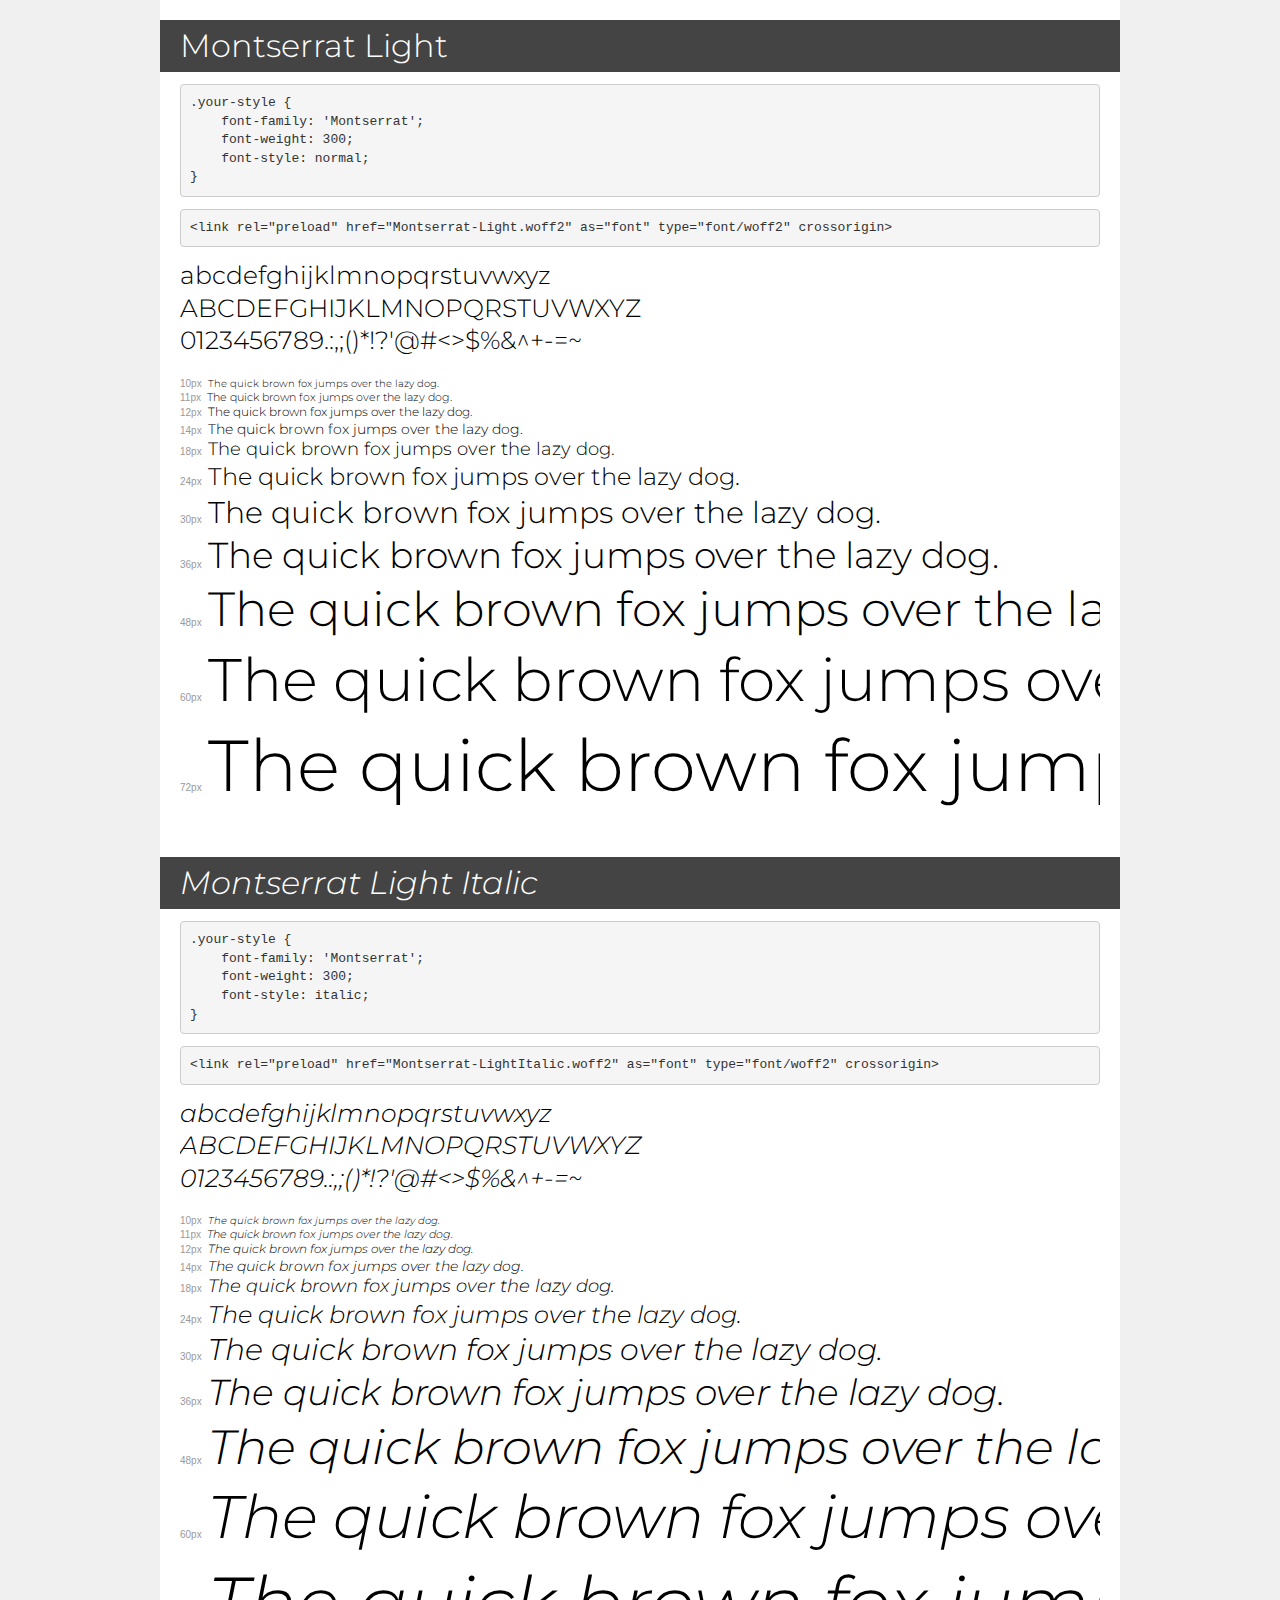
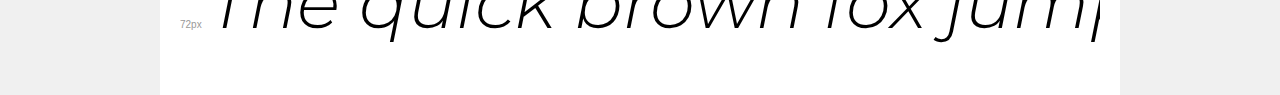
<file: fonts/demo.html>
<!DOCTYPE html>
<html lang="en">
<head>
    <meta charset="utf-8">
    <meta http-equiv="X-UA-Compatible" content="IE=edge">
    <meta name="viewport" content="width=device-width, initial-scale=1">
    <meta name="robots" content="noindex, noarchive">
    <meta name="format-detection" content="telephone=no">
    <title>Transfonter demo</title>
    <link href="stylesheet.css" rel="stylesheet">
    <style>
        /*
        http://meyerweb.com/eric/tools/css/reset/
        v2.0 | 20110126
        License: none (public domain)
        */
        html, body, div, span, applet, object, iframe,
        h1, h2, h3, h4, h5, h6, p, blockquote, pre,
        a, abbr, acronym, address, big, cite, code,
        del, dfn, em, img, ins, kbd, q, s, samp,
        small, strike, strong, sub, sup, tt, var,
        b, u, i, center,
        dl, dt, dd, ol, ul, li,
        fieldset, form, label, legend,
        table, caption, tbody, tfoot, thead, tr, th, td,
        article, aside, canvas, details, embed,
        figure, figcaption, footer, header, hgroup,
        menu, nav, output, ruby, section, summary,
        time, mark, audio, video {
            margin: 0;
            padding: 0;
            border: 0;
            font-size: 100%;
            font: inherit;
            vertical-align: baseline;
        }
        /* HTML5 display-role reset for older browsers */
        article, aside, details, figcaption, figure,
        footer, header, hgroup, menu, nav, section {
            display: block;
        }
        body {
            line-height: 1;
        }
        ol, ul {
            list-style: none;
        }
        blockquote, q {
            quotes: none;
        }
        blockquote:before, blockquote:after,
        q:before, q:after {
            content: '';
            content: none;
        }
        table {
            border-collapse: collapse;
            border-spacing: 0;
        }
        /* demo styles */
        body {
            background: #f0f0f0;
            color: #000;
        }
        .page {
            background: #fff;
            width: 920px;
            margin: 0 auto;
            padding: 20px 20px 0 20px;
            overflow: hidden;
        }
        .font-container {
            overflow-x: auto;
            overflow-y: hidden;
            margin-bottom: 40px;
            line-height: 1.3;
            white-space: nowrap;
            padding-bottom: 5px;
        }
        h1 {
            position: relative;
            background: #444;
            font-size: 32px;
            color: #fff;
            padding: 10px 20px;
            margin: 0 -20px 12px -20px;
        }
        .letters {
            font-size: 25px;
            margin-bottom: 20px;
        }
        .s10:before {
            content: '10px';
        }
        .s11:before {
            content: '11px';
        }
        .s12:before {
            content: '12px';
        }
        .s14:before {
            content: '14px';
        }
        .s18:before {
            content: '18px';
        }
        .s24:before {
            content: '24px';
        }
        .s30:before {
            content: '30px';
        }
        .s36:before {
            content: '36px';
        }
        .s48:before {
            content: '48px';
        }
        .s60:before {
            content: '60px';
        }
        .s72:before {
            content: '72px';
        }
        .s10:before, .s11:before, .s12:before, .s14:before,
        .s18:before, .s24:before, .s30:before, .s36:before,
        .s48:before, .s60:before, .s72:before {
            font-family: Arial, sans-serif;
            font-size: 10px;
            font-weight: normal;
            font-style: normal;
            color: #999;
            padding-right: 6px;
        }
        pre {
            display: block;
            padding: 9px;
            margin: 0 0 12px;
            font-family: Monaco, Menlo, Consolas, "Courier New", monospace;
            font-size: 13px;
            line-height: 1.428571429;
            color: #333;
            font-weight: normal;
            font-style: normal;
            background-color: #f5f5f5;
            border: 1px solid #ccc;
            overflow-x: auto;
            border-radius: 4px;
        }
        /* responsive */
        @media (max-width: 959px) {
            .page {
                width: auto;
                margin: 0;
            }
        }
    </style>
</head>
<body>
<div class="page">
    <div class="demo">
        <h1 style="font-family: 'Montserrat'; font-weight: 300; font-style: normal;">Montserrat Light</h1>
        <pre title="Usage">.your-style {
    font-family: 'Montserrat';
    font-weight: 300;
    font-style: normal;
}</pre>
        <pre title="Preload (optional)">
&lt;link rel=&quot;preload&quot; href=&quot;Montserrat-Light.woff2&quot; as=&quot;font&quot; type=&quot;font/woff2&quot; crossorigin&gt;</pre>
        <div class="font-container" style="font-family: 'Montserrat'; font-weight: 300; font-style: normal;">
            <p class="letters">
                abcdefghijklmnopqrstuvwxyz<br>
ABCDEFGHIJKLMNOPQRSTUVWXYZ<br>
                0123456789.:,;()*!?'@#&lt;&gt;$%&^+-=~
            </p>
            <p class="s10" style="font-size: 10px;">The quick brown fox jumps over the lazy dog.</p>
            <p class="s11" style="font-size: 11px;">The quick brown fox jumps over the lazy dog.</p>
            <p class="s12" style="font-size: 12px;">The quick brown fox jumps over the lazy dog.</p>
            <p class="s14" style="font-size: 14px;">The quick brown fox jumps over the lazy dog.</p>
            <p class="s18" style="font-size: 18px;">The quick brown fox jumps over the lazy dog.</p>
            <p class="s24" style="font-size: 24px;">The quick brown fox jumps over the lazy dog.</p>
            <p class="s30" style="font-size: 30px;">The quick brown fox jumps over the lazy dog.</p>
            <p class="s36" style="font-size: 36px;">The quick brown fox jumps over the lazy dog.</p>
            <p class="s48" style="font-size: 48px;">The quick brown fox jumps over the lazy dog.</p>
            <p class="s60" style="font-size: 60px;">The quick brown fox jumps over the lazy dog.</p>
            <p class="s72" style="font-size: 72px;">The quick brown fox jumps over the lazy dog.</p>
        </div>
    </div>

    <div class="demo">
        <h1 style="font-family: 'Montserrat'; font-weight: 300; font-style: italic;">Montserrat Light Italic</h1>
        <pre title="Usage">.your-style {
    font-family: 'Montserrat';
    font-weight: 300;
    font-style: italic;
}</pre>
        <pre title="Preload (optional)">
&lt;link rel=&quot;preload&quot; href=&quot;Montserrat-LightItalic.woff2&quot; as=&quot;font&quot; type=&quot;font/woff2&quot; crossorigin&gt;</pre>
        <div class="font-container" style="font-family: 'Montserrat'; font-weight: 300; font-style: italic;">
            <p class="letters">
                abcdefghijklmnopqrstuvwxyz<br>
ABCDEFGHIJKLMNOPQRSTUVWXYZ<br>
                0123456789.:,;()*!?'@#&lt;&gt;$%&^+-=~
            </p>
            <p class="s10" style="font-size: 10px;">The quick brown fox jumps over the lazy dog.</p>
            <p class="s11" style="font-size: 11px;">The quick brown fox jumps over the lazy dog.</p>
            <p class="s12" style="font-size: 12px;">The quick brown fox jumps over the lazy dog.</p>
            <p class="s14" style="font-size: 14px;">The quick brown fox jumps over the lazy dog.</p>
            <p class="s18" style="font-size: 18px;">The quick brown fox jumps over the lazy dog.</p>
            <p class="s24" style="font-size: 24px;">The quick brown fox jumps over the lazy dog.</p>
            <p class="s30" style="font-size: 30px;">The quick brown fox jumps over the lazy dog.</p>
            <p class="s36" style="font-size: 36px;">The quick brown fox jumps over the lazy dog.</p>
            <p class="s48" style="font-size: 48px;">The quick brown fox jumps over the lazy dog.</p>
            <p class="s60" style="font-size: 60px;">The quick brown fox jumps over the lazy dog.</p>
            <p class="s72" style="font-size: 72px;">The quick brown fox jumps over the lazy dog.</p>
        </div>
    </div>

</div>
</body>
</html>
</file>
<file: fonts/stylesheet.css>
@font-face {
    font-family: 'Montserrat';
    src: url('Montserrat-Light.eot');
    src: url('Montserrat-Light.eot?#iefix') format('embedded-opentype'),
        url('Montserrat-Light.woff2') format('woff2'),
        url('Montserrat-Light.woff') format('woff'),
        url('Montserrat-Light.ttf') format('truetype');
    font-weight: 300;
    font-style: normal;
    font-display: swap;
}

@font-face {
    font-family: 'Montserrat';
    src: url('Montserrat-LightItalic.eot');
    src: url('Montserrat-LightItalic.eot?#iefix') format('embedded-opentype'),
        url('Montserrat-LightItalic.woff2') format('woff2'),
        url('Montserrat-LightItalic.woff') format('woff'),
        url('Montserrat-LightItalic.ttf') format('truetype');
    font-weight: 300;
    font-style: italic;
    font-display: swap;
}
</file>
